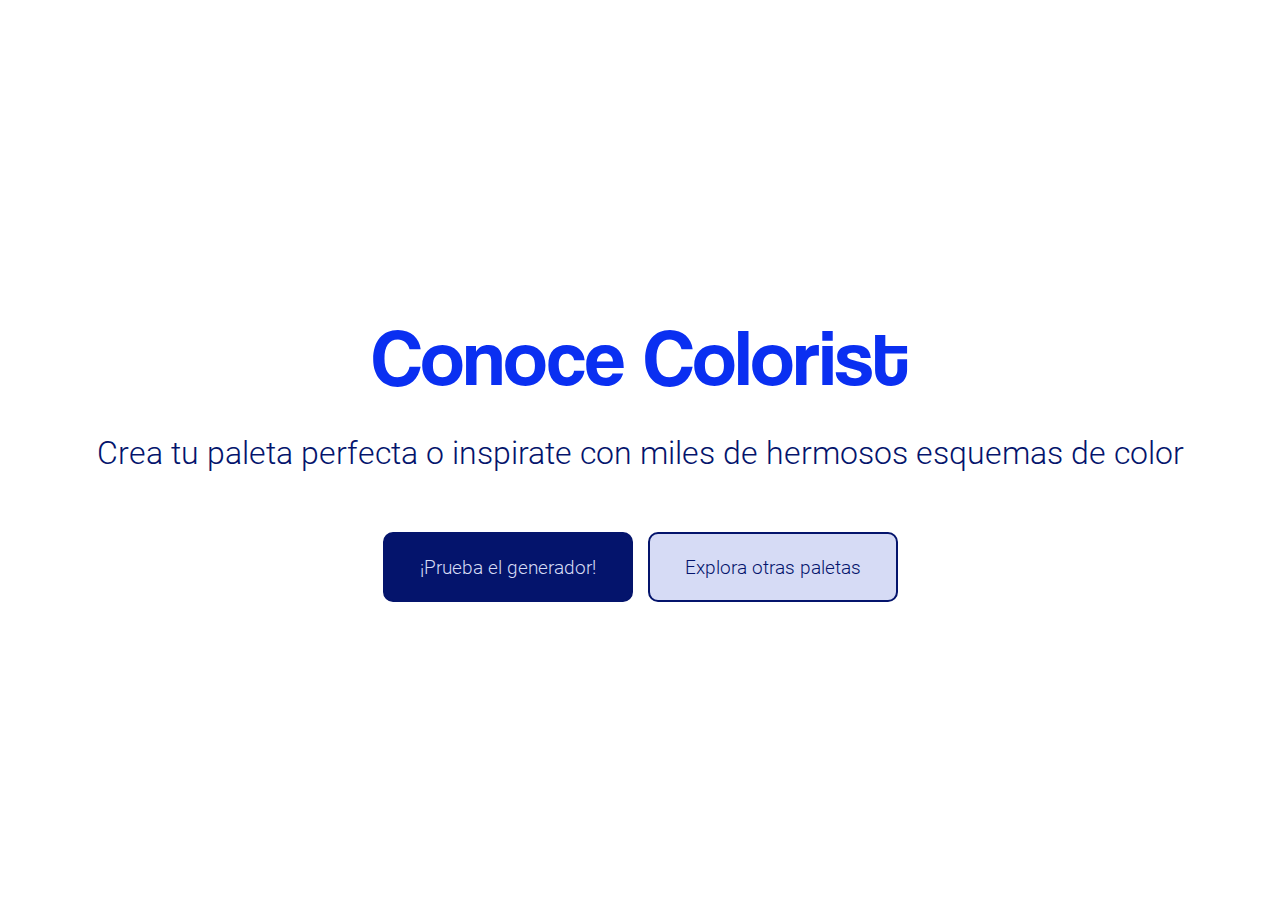
<file: index.html>
<!DOCTYPE html>
<html lang="en">
<head>
    <meta charset="UTF-8">
    <meta name="viewport" content="width=device-width, initial-scale=1.0">
    <title>DesafioMod06</title>
    <link rel="stylesheet" href="css1/tipografia.css">
    <link rel="stylesheet" href="css1/color.css">
    <link rel="stylesheet" href="css1/position.css">
</head>
<body>
    <main>
        <section> <h1>conoce colorist</h1>
        <p>Crea tu paleta perfecta o inspirate con miles de hermosos esquemas de color</p></section>
     
        <section class="btn-flex">
            <button class="button1"><a href="#" class="button1">¡Prueba el generador!</a></button>
            <button class="button2"><a href="#" class="button2">Explora otras paletas</a></button>
        </section>
        
    </main2>
</body>
</html>
</file>
<file: css1/tipografia.css>
@font-face {
    font-family: micolvetica;
    src: url(/tipografias1/coolvetica\ rg.otf);
    font-weight: 100 900;
}

@font-face {
    font-family: miroboto;
    src: url(/tipografias1/Roboto-Light.ttf);
    font-weight: 100;
}

h1{
    font-family: micolvetica;
    font-variation-settings: 'wght' 400;
    font-size: clamp(2.8rem, 6em,5rem);
    text-transform: capitalize;
}

p{
    font-family: miroboto;
    font-variation-settings: 'wght' 100;
    font-size: clamp(1rem, 3em,2rem);
}

a{
    font-family: miroboto;
    font-variation-settings: 'wght' 100;
    font-size: clamp(1rem, 1.2rem,2.5rem);
}
</file>
<file: css1/color.css>
:root{
    --primary: #0a2ff1;
    --varprimary: #04146c;
    --varprimary2: #d6dbf5;
}

h1{
    color: var(--primary);    
}

p{
    color: var(--varprimary);
}

.button1{
    background-color: var(--varprimary);
    color: var(--varprimary2);
    text-decoration: none;
    width: clamp(150px, 250px, 320px);
}
.button2{
    background-color: var(--varprimary2);
    color: var(--varprimary);
    text-decoration: none;
    width: clamp(150px, 250px, 320px);
}
</file>
<file: css1/position.css>
*{
    margin: 0;
    padding: 0;
    box-sizing: border-box;
}
button{
    display: block;
    width: 320px;
    height: 70px;
    border-radius: 10px;
    border: 2px solid #04146c;
}

h1, p{
    text-align: center;
    margin: 10px auto;
    padding: 10px;
}

.btn-flex{
    padding: 10px;
    display: flex;
    flex-wrap: wrap;
    gap: 15px;
    justify-content: center;
}

body{
    height: 100vh;
}

main{
    display: flex;
    flex-direction: column;
    justify-content: center;
    height: 100%;
    gap: 30px;
}
</file>
